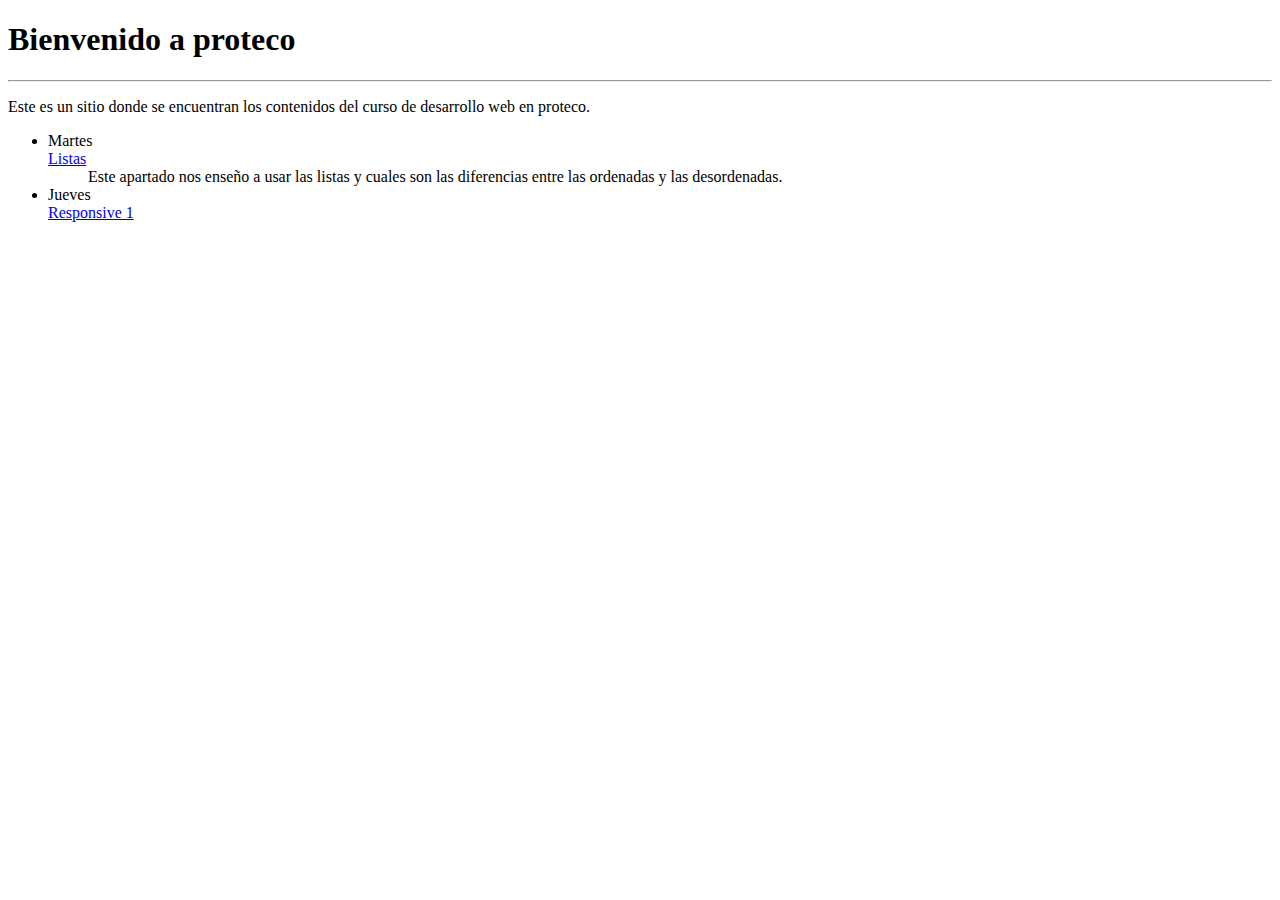
<file: index.html>
<!DOCTYPE html>
<html lang="en">
<head>
    <meta charset="UTF-8">
    <meta http-equiv="X-UA-Compatible" content="IE=edge">
    <meta name="viewport" content="width=device-width, initial-scale=1.0">
    <title>PROTECO</title>
</head>
<body>
    <header>
        <h1>Bienvenido a proteco</h1>
        <hr>
    </header>
    <main>
        <p>Este es un sitio donde se encuentran los contenidos del curso de desarrollo web en proteco.</p>
        <ul>
            <li>Martes</li>
            <dl>
                <dt><a href="./martes/listas/">Listas</a></dt>
                <dd>Este apartado nos enseño a usar las listas y cuales son las diferencias entre las ordenadas y las desordenadas.</dd>
            </dl>
            <li>Jueves</li>
            <dl>
                <dt><a href="./jueves/responsive">Responsive 1</a></dt>
                <dd></dd>
            </dl>
        </ul>
    </main>
</body>
</html>
</file>
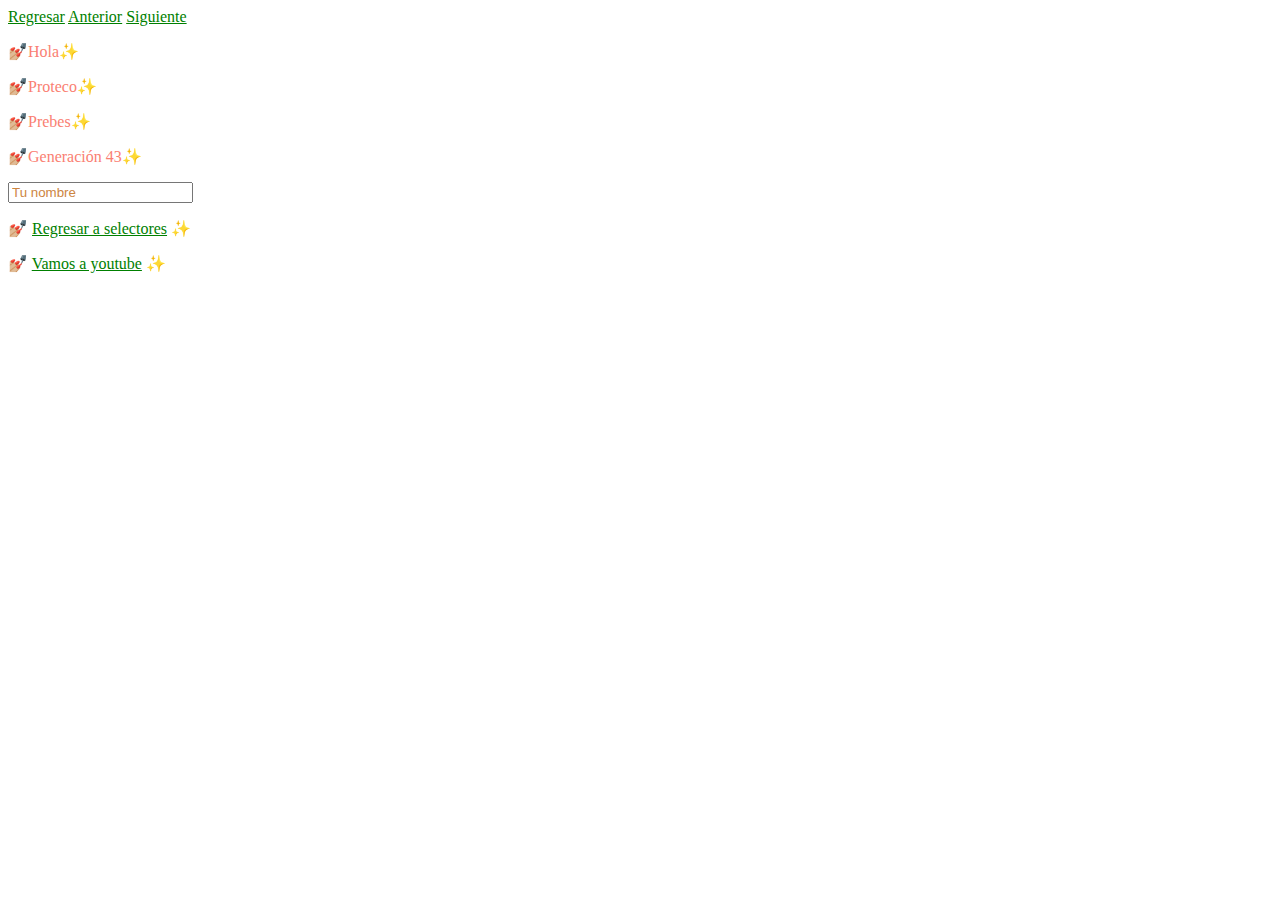
<file: jueves/pseudoclases/index.html>
<!DOCTYPE html>
<html lang="en">
<head>
    <meta charset="UTF-8">
    <meta http-equiv="X-UA-Compatible" content="IE=edge">
    <meta name="viewport" content="width=device-width, initial-scale=1.0">
    <link rel="stylesheet" href="./index.css">
    <title>PROTECO | Pseudoelementos</title>
</head>
<body>
    <header>
        <a href="../../">Regresar</a>
        <a href="../pseudoclases/">Anterior</a>
        <a href="../../">Siguiente</a>
    </header>
    <main>
        <p>Hola</p>
        <div>
            <p>Proteco</p>
            <p>Prebes</p> <!-- Segundo párrafo dentro de div-->
            <p>Generación 43</p>
        </div>
        <input type="text" placeholder="Tu nombre">
        <div class="enlaces">
            <p>
                <a href="../selectores/selectores_av1.html">Regresar a selectores</a>
            </p>
            <p>
                <a href="https://www.youtube.com/">Vamos a youtube</a>
            </p>
            
        </div>
    </main>
</body>
</html>
</file>
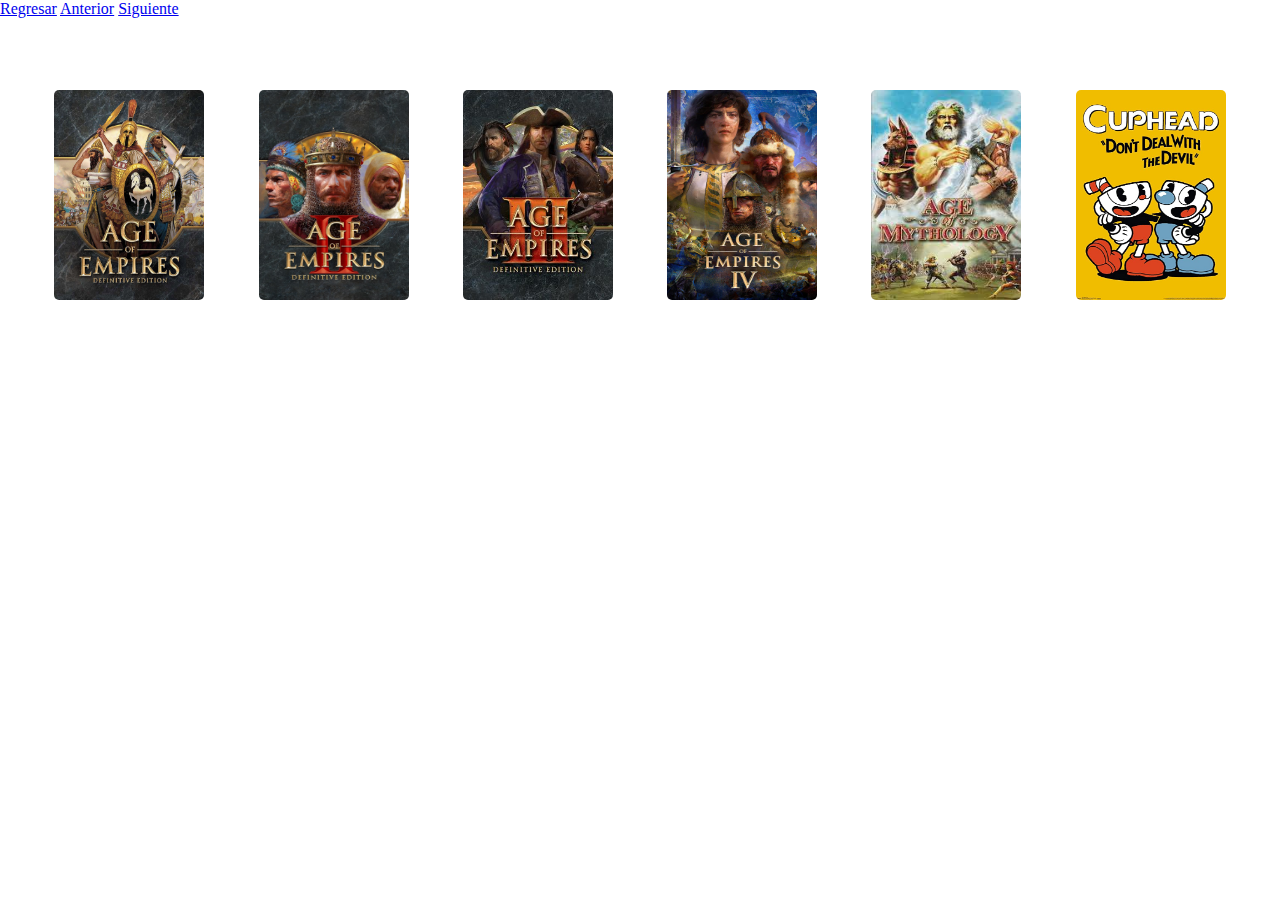
<file: jueves/responsive/index.html>
<!DOCTYPE html>
<html lang="en">
<head>
    <meta charset="UTF-8">
    <meta http-equiv="X-UA-Compatible" content="IE=edge">
    <meta name="viewport" content="width=device-width, initial-scale=1.0">
    <link rel="stylesheet" href="./styles.css">
    <title>PROTECO | Responsive</title>
</head>
<body>
    <header>
        <a href="../../">Regresar</a>
        <a href="../../miercoles">Anterior</a>
        <a href="../sections/">Siguiente</a>
    </header>
    <main>
        <div class="image_container">
            <img src="./assets/landing1.jpg" alt="Age of Empires I">
            <img src="./assets/landing2.jpg" alt="Age of Empires II">
            <img src="./assets/landing3.jpg" alt="Age of Empires III">
            <img src="./assets/landing4.webp" alt="Age of Empires IV">
            <img src="./assets/landing5.jpg" alt="Age of Mitology">
            <img src="./assets/landing6.jpg" alt="Cuphead">
        </div>
    </main>
</body>
</html>
</file>
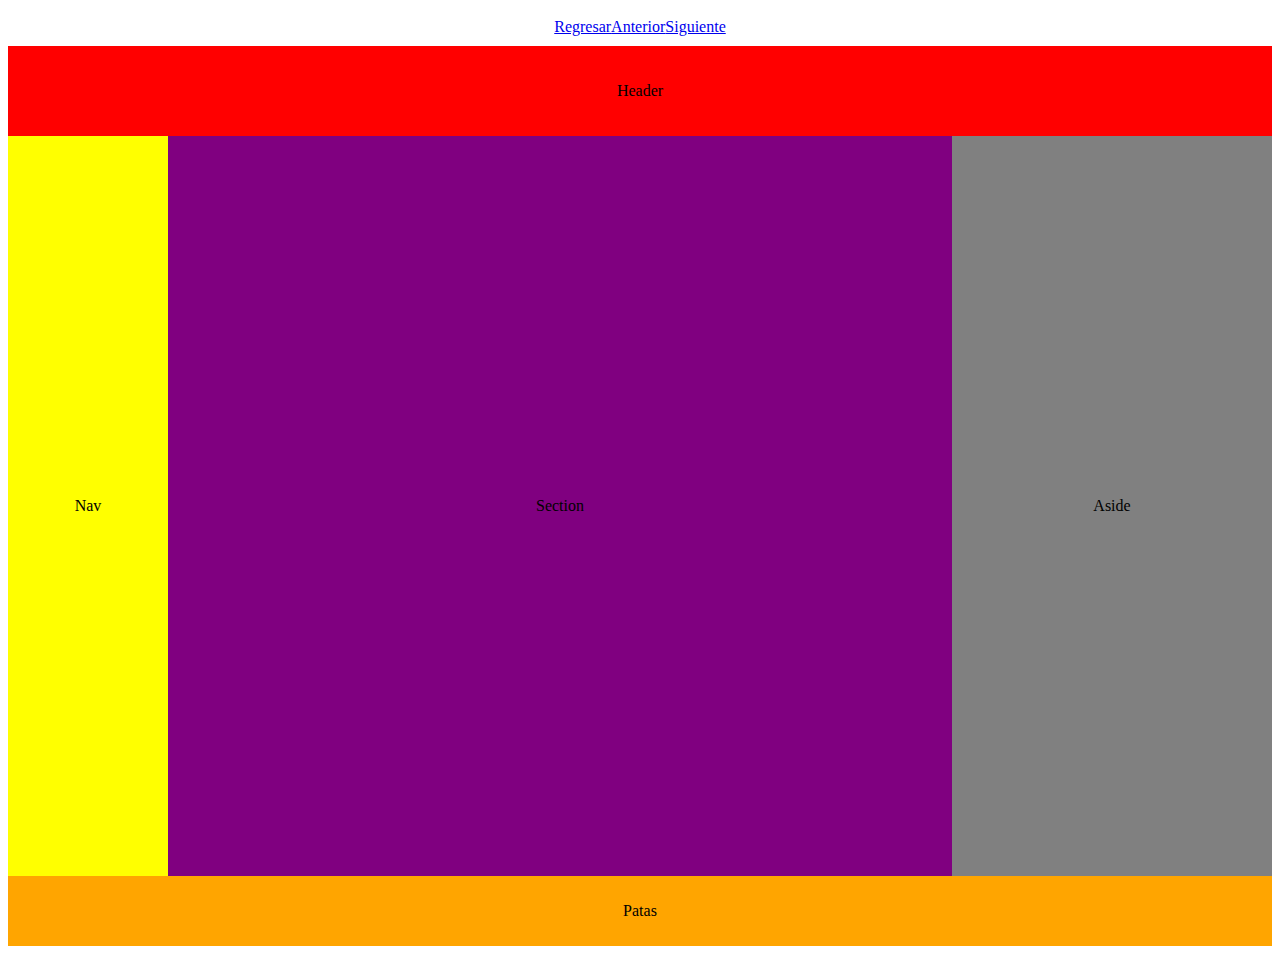
<file: jueves/sections/index.html>
<!DOCTYPE html>
<html lang="en">
<head>
    <meta charset="UTF-8">
    <meta http-equiv="X-UA-Compatible" content="IE=edge">
    <meta name="viewport" content="width=device-width, initial-scale=1.0">
    <link rel="stylesheet" href="./styles.css">
    <title>PROTECO | Sections</title>
</head>
<body>
    <header>
        <a href="../../">Regresar</a>
        <a href="../responsive/">Anterior</a>
        <a href="../pseudoclases/">Siguiente</a>
    </header>
    <main>
        <header>Header</header>
        <nav>Nav</nav>
        <section>Section</section>
        <aside>Aside</aside>
        <footer>Patas</footer>
    </main>
</body>
</html>
</file>
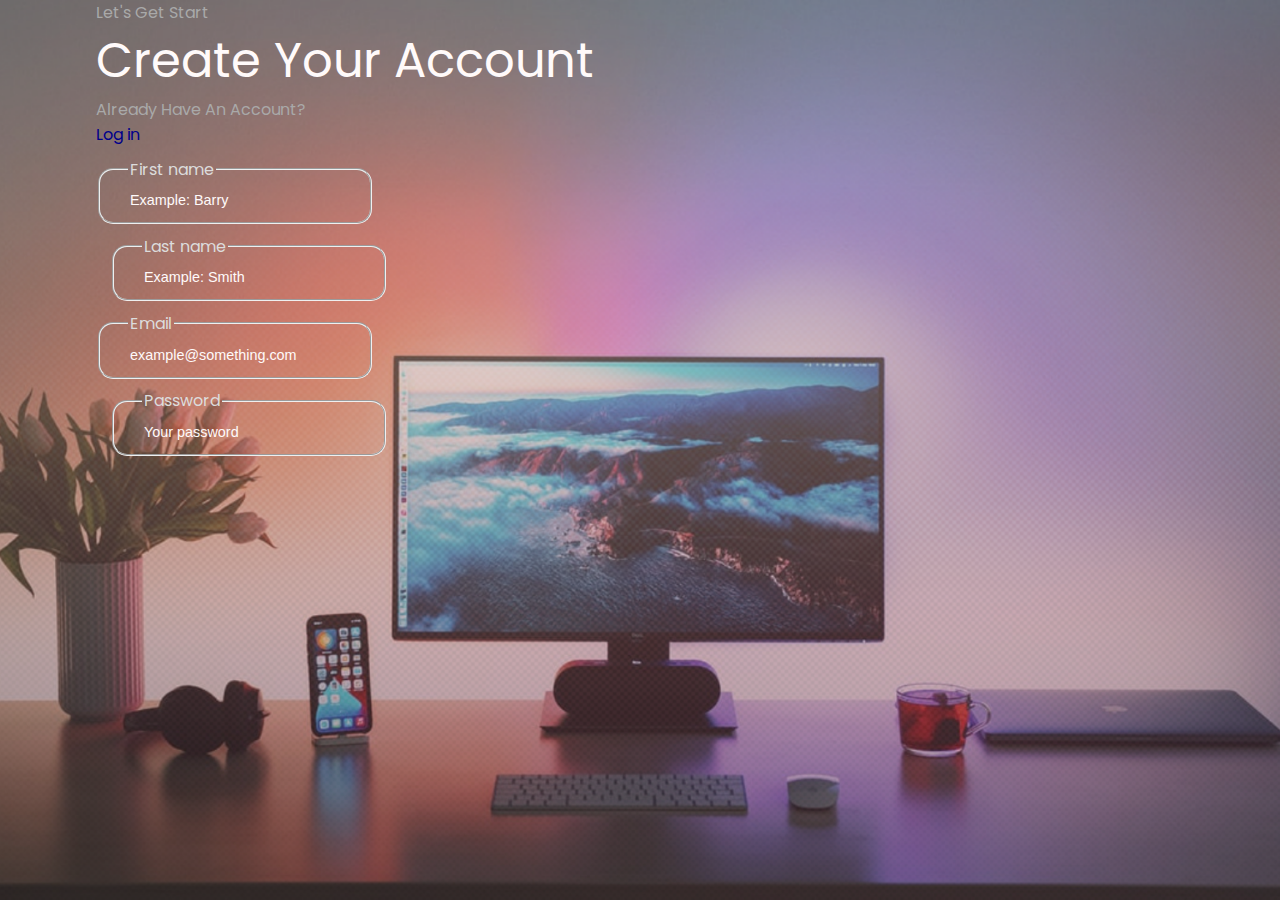
<file: martes/form/index.html>
<!DOCTYPE html>
<html lang="en">
<head>
    <meta charset="UTF-8">
    <meta http-equiv="X-UA-Compatible" content="IE=edge">
    <meta name="viewport" content="width=device-width, initial-scale=1.0">
    <title>PROTECO | Formularios</title>
    <link rel="stylesheet" href="./styles.css">
</head>
<body>
    <main>
        <section class="">
            <div class="login_messages" >
                <p>Let's Get Start</p>
                <p>Create Your Account</p>
                <p>Already Have An Account? <a href="#">Log in</a></p>
            </div>
        </section>
        <section>
            <div>
                <form class="primary_data" action="">
                    <div class="div_full_name" >
                        <fieldset>
                            <legend>First name</legend>
                            <input name="name" type="text" placeholder="Example: Barry" >
                        </fieldset>
                        <fieldset>
                            <legend>Last name</legend>
                            <input name="last" type="text" placeholder="Example: Smith">
                        </fieldset>
                        <fieldset>
                            <legend>Email</legend>
                            <input name="email" type="email" placeholder="example@something.com">
                        </fieldset>
                        <fieldset>
                            <legend>Password</legend>
                            <input name="password" type="password" placeholder="Your password">
                        </fieldset>
                    </div>
                </form>
            </div>
        </section>
    </main>
</body>
</html>
</file>
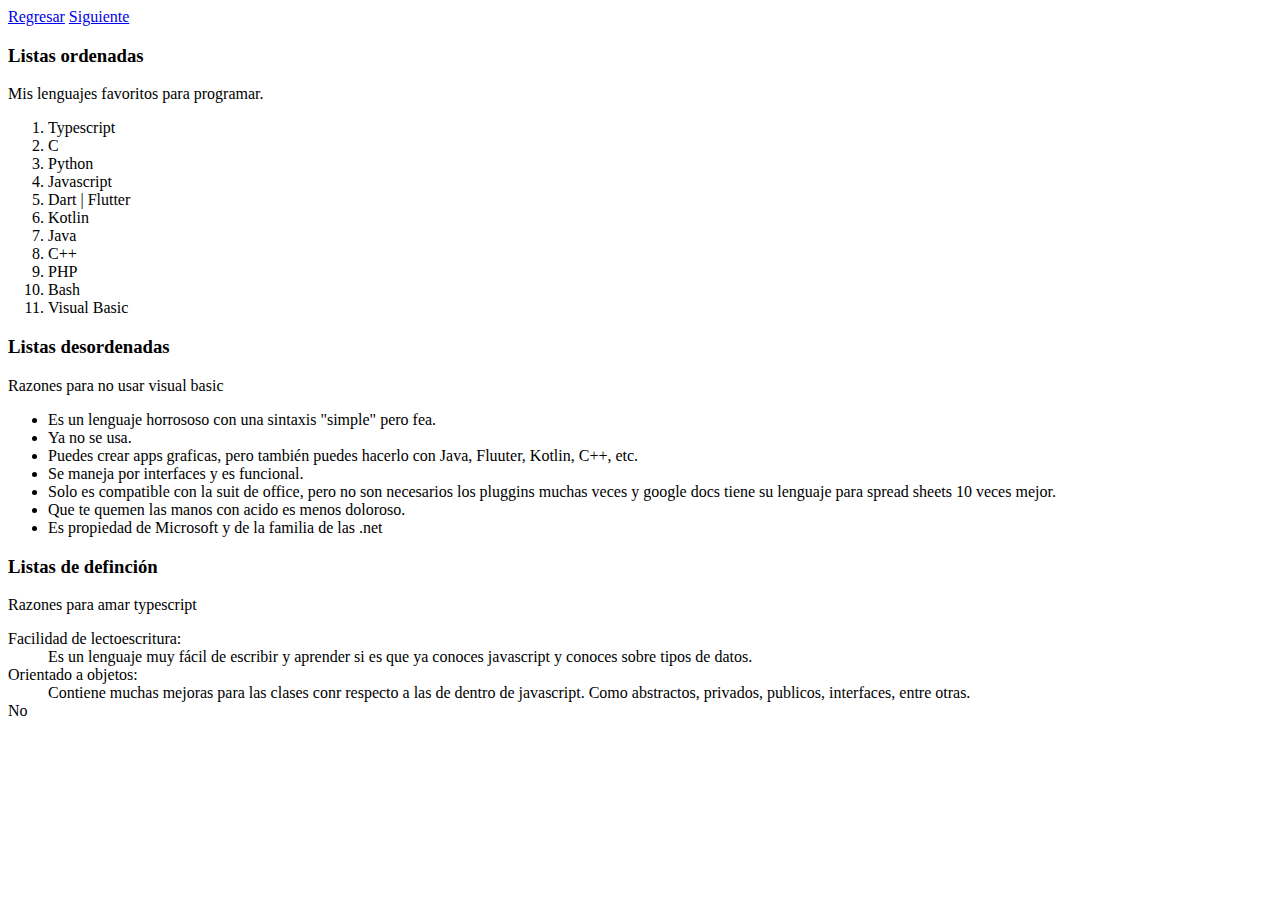
<file: martes/listas/index.html>
<!DOCTYPE html>
<html lang="en">
<head>
    <meta charset="UTF-8">
    <meta http-equiv="X-UA-Compatible" content="IE=edge">
    <meta name="viewport" content="width=device-width, initial-scale=1.0">
    <title>PROTECO | Listas</title>
</head>
<body>
    <header>
        <a href="../../">Regresar</a>
        <a href="../tablas/">Siguiente</a>
    </header>
    <section>
        <h3>Listas ordenadas</h3>
        <p>Mis lenguajes favoritos para programar.</p>
        <ol type="1">
            <li>Typescript</li>
            <li>C</li>
            <li>Python</li>
            <li>Javascript</li>
            <li>Dart | Flutter</li>
            <li>Kotlin</li>
            <li>Java</li>
            <li>C++</li>
            <li>PHP</li>
            <li>Bash</li>
            <li>Visual Basic</li>
        </ol>
        <h3>Listas desordenadas</h3>
        <p>Razones para no usar visual basic</p>
        <ul>
            <li>Es un lenguaje horrososo con una sintaxis "simple" pero fea.</li>
            <li>Ya no se usa.</li>
            <li>Puedes crear apps graficas, pero también puedes hacerlo con Java, Fluuter, Kotlin, C++, etc.</li>
            <li>Se maneja por interfaces y es funcional.</li>
            <li>Solo es compatible con la suit de office, pero no son necesarios los pluggins muchas veces y google docs tiene su lenguaje para spread sheets 10 veces mejor.</li>
            <li>Que te quemen las manos con acido es menos doloroso.</li>
            <li>Es propiedad de Microsoft y de la familia de las .net</li>
        </ul>
        <h3>Listas de definción</h3>
        <p>Razones para amar typescript</p>
        <dl>
            <dt>Facilidad de lectoescritura:</dt>
            <dd>Es un lenguaje muy fácil de escribir y aprender si es que ya conoces javascript y conoces sobre tipos de datos.</dd>
            <dt>Orientado a objetos:</dt>
            <dd>Contiene muchas mejoras para las clases conr respecto a las de dentro de javascript. Como abstractos, privados, publicos, interfaces, entre otras.</dd>
            <dt>No</dt>
            <dd></dd>
            <dt></dt>
            <dd></dd>
            <dt></dt>
            <dd></dd>
        </dl>
    </section>
</body>
</html>
</file>
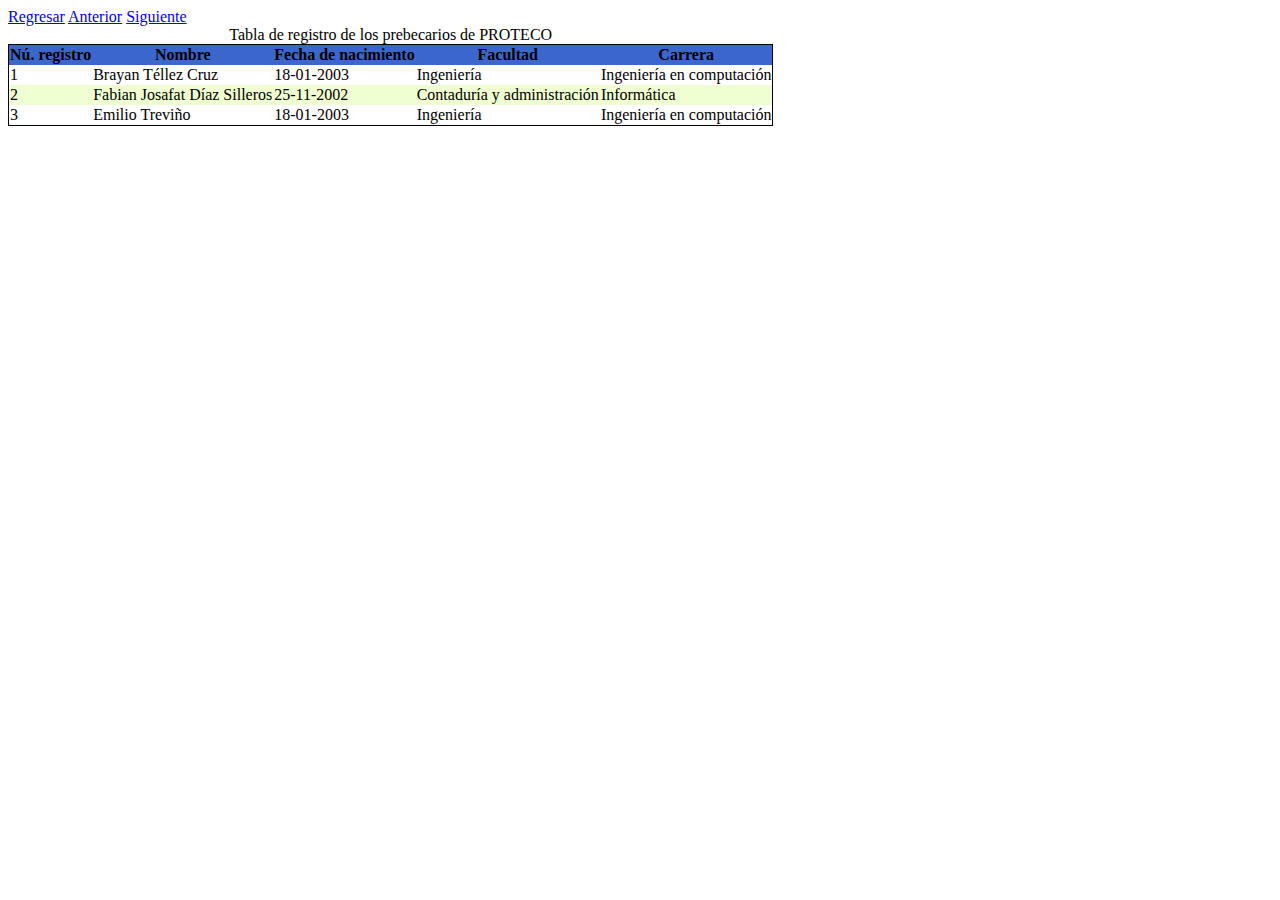
<file: martes/tablas/index.html>
<!DOCTYPE html>
<html lang="en">
<head>
    <meta charset="UTF-8">
    <meta http-equiv="X-UA-Compatible" content="IE=edge">
    <meta name="viewport" content="width=device-width, initial-scale=1.0">
    <title>PROTECO | Tablas</title>
    <style>
        table {
            border: 1px solid black;
            border-collapse: collapse;
        }
        thead {
            background-color: rgb(59, 102, 204);
        }
        table tr:nth-child(2n){
            background-color: rgb(240, 255, 209);
        }
    </style>
</head>
<body>
    <header>
        <a href="../../">Regresar</a>
        <a href="../listas/">Anterior</a>
        <a href="../multimedia/">Siguiente</a>
    </header>
    <main>
        <table>
            <caption>Tabla de registro de los prebecarios de PROTECO</caption>
            <thead>
                <tr>
                    <th>Nú. registro</th>
                    <th>Nombre</th>
                    <th>Fecha de nacimiento</th>
                    <th>Facultad</th>
                    <th>Carrera</th>
                </tr>
            </thead>
            <tbody>
                <tr>
                    <td>1</td>
                    <td>Brayan Téllez Cruz</td>
                    <td>18-01-2003</td>
                    <td>Ingeniería</td>
                    <td>Ingeniería en computación</td>
                </tr>
                <tr>
                    <td>2</td>
                    <td>Fabian Josafat Díaz Silleros</td>
                    <td>25-11-2002</td>
                    <td>Contaduría y administración</td>
                    <td>Informática</td>
                </tr>
                <tr>
                    <td>3</td>
                    <td>Emilio Treviño</td>
                    <td>18-01-2003</td>
                    <td>Ingeniería</td>
                    <td>Ingeniería en computación</td>
                </tr>
            </tbody>
        </table>
    </main>
</body>
</html>
</file>
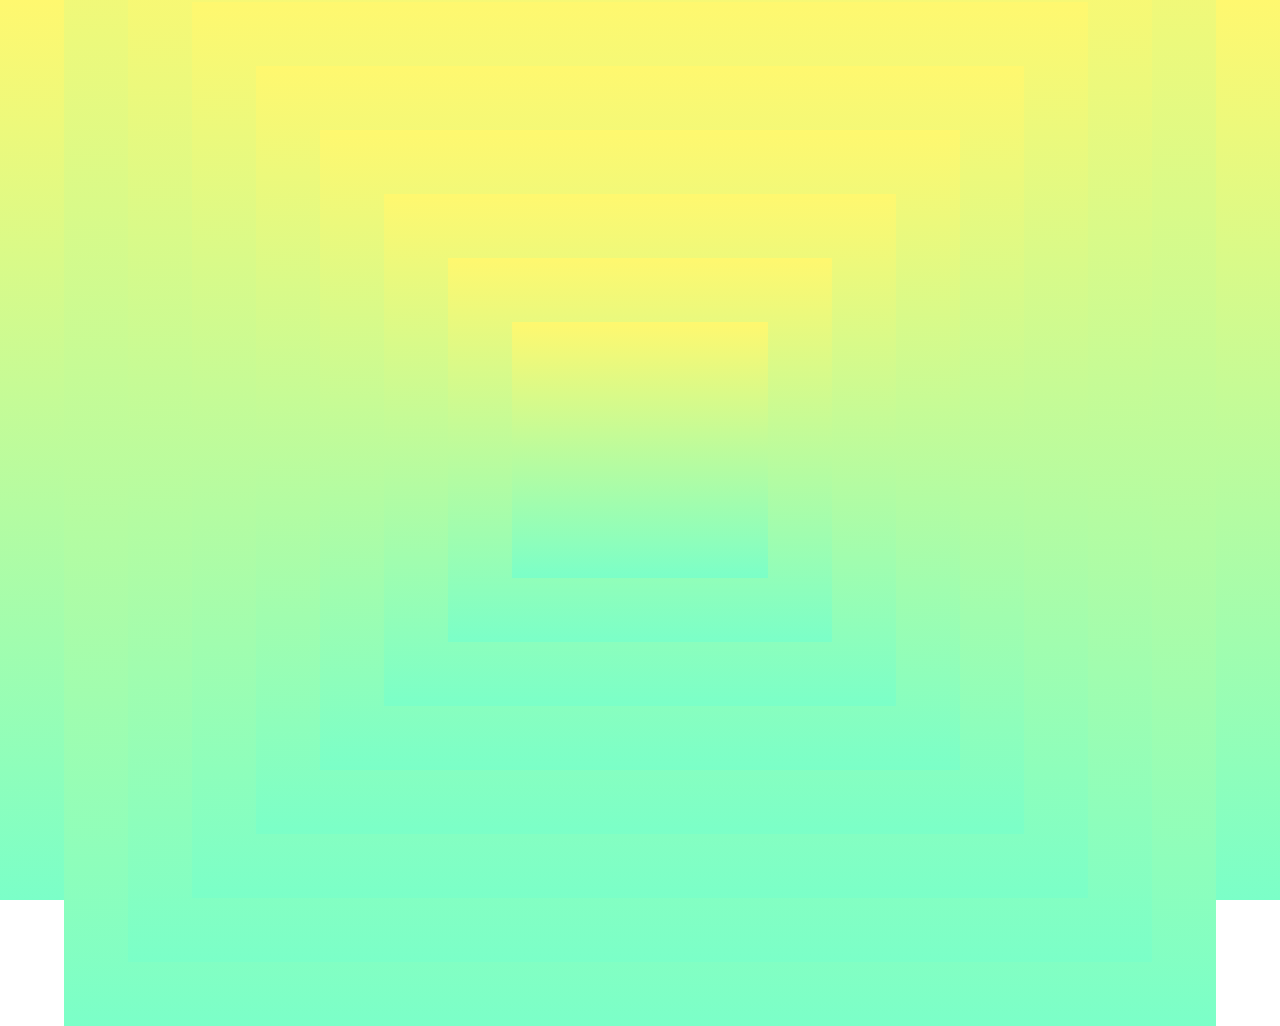
<file: viernes/animaciones/index.html>
<!DOCTYPE html>
<html lang="en">
<head>
    <meta charset="UTF-8">
    <meta http-equiv="X-UA-Compatible" content="IE=edge">
    <meta name="viewport" content="width=device-width, initial-scale=1.0">
    <link rel="stylesheet" href="./styles.css">
    <title>PROTECO | Animaciones</title>
</head>
<body>
    <div id="cale">
        <div></div>
        <div></div>
        <div></div>
        <div></div>
        <div></div>
        <div></div>
        <div></div>
        <div></div>
        <div></div>
        <div></div>
    </div>
</body>
</html>
</file>
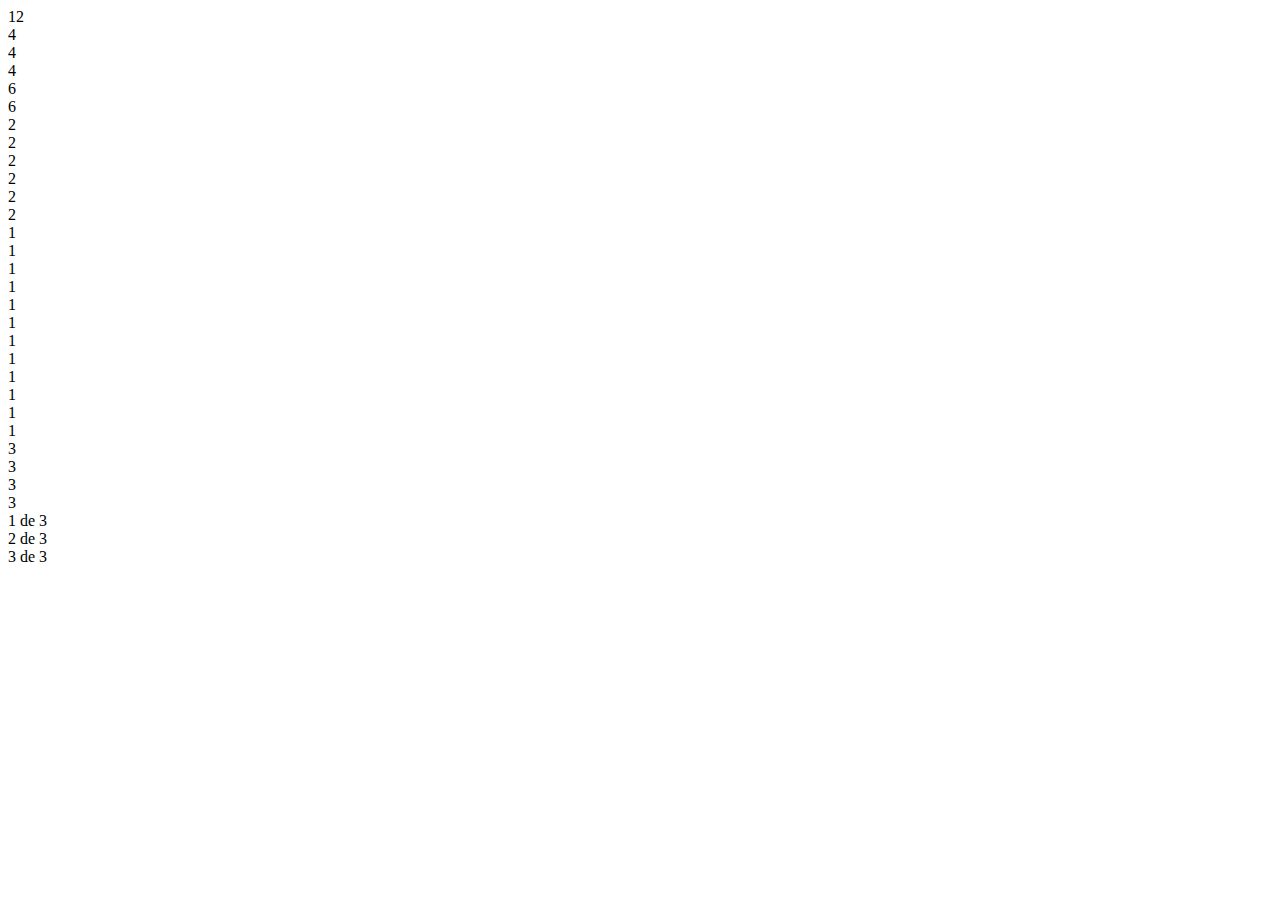
<file: viernes/boostrap/index.html>
<!DOCTYPE html>
<html lang="en">
<head>
    <meta charset="UTF-8">
    <meta http-equiv="X-UA-Compatible" content="IE=edge">
    <meta name="viewport" content="width=device-width, initial-scale=1.0">
    <link href="https://cdn.jsdelivr.net/npm/bootstrap@5.0.2/dist/css/bootstrap.min.css" rel="stylesheet" integrity="sha384-EVSTQN3/azprG1Anm3QDgpJLIm9Nao0Yz1ztcQTwFspd3yD65VohhpuuCOmLASjC" crossorigin="anonymous">
    <script src="https://cdn.jsdelivr.net/npm/bootstrap@5.0.2/dist/js/bootstrap.bundle.min.js" integrity="sha384-MrcW6ZMFYlzcLA8Nl+NtUVF0sA7MsXsP1UyJoMp4YLEuNSfAP+JcXn/tWtIaxVXM" crossorigin="anonymous"></script><script src="https://cdn.jsdelivr.net/npm/@popperjs/core@2.9.2/dist/umd/popper.min.js" integrity="sha384-IQsoLXl5PILFhosVNubq5LC7Qb9DXgDA9i+tQ8Zj3iwWAwPtgFTxbJ8NT4GN1R8p" crossorigin="anonymous"></script>
    <script src="https://cdn.jsdelivr.net/npm/bootstrap@5.0.2/dist/js/bootstrap.min.js" integrity="sha384-cVKIPhGWiC2Al4u+LWgxfKTRIcfu0JTxR+EQDz/bgldoEyl4H0zUF0QKbrJ0EcQF" crossorigin="anonymous"></script>
    
    <title>PROTECO | Boostrap</title>
</head>
<body>
    <div class="container-sm text-center">
        <div class="row">
            <div class="col-12 primary">12</div>
        </div>

        <div class="row">
            <div class="col text-center">
                4
            </div>
            <div class="col text-center">
                4
            </div>
            <div class="col text-center">
                4
            </div>
        </div>

        <div class="row">
            <div class="col text-center">6</div>
            <div class="col text-center">6</div>
        </div>

        <div class="row">
            <div class="col text-center">2</div>
            <div class="col text-center">2</div>
            <div class="col text-center">2</div>
            <div class="col text-center">2</div>
            <div class="col text-center">2</div>
            <div class="col text-center">2</div>
        </div>

        <div class="row">
            <div class="col text-center">1</div>
            <div class="col text-center">1</div>
            <div class="col text-center">1</div>
            <div class="col text-center">1</div>
            <div class="col text-center">1</div>
            <div class="col text-center">1</div>
            <div class="col text-center">1</div>
            <div class="col text-center">1</div>
            <div class="col text-center">1</div>
            <div class="col text-center">1</div>
            <div class="col text-center">1</div>
            <div class="col text-center">1</div>
        </div>
        <div class="row">
            <div class="col text-center">3</div>
            <div class="col text-center">3</div>
            <div class="col text-center">3</div>
            <div class="col text-center">3</div>
        </div>
    </div>

    <div class="row">
        <div class="col text-center">1 de 3</div>
        <div class="col-6 text-center">2 de 3</div>
        <div class="col text-center">3 de 3</div>
    </div>
</body>
</html>
</file>
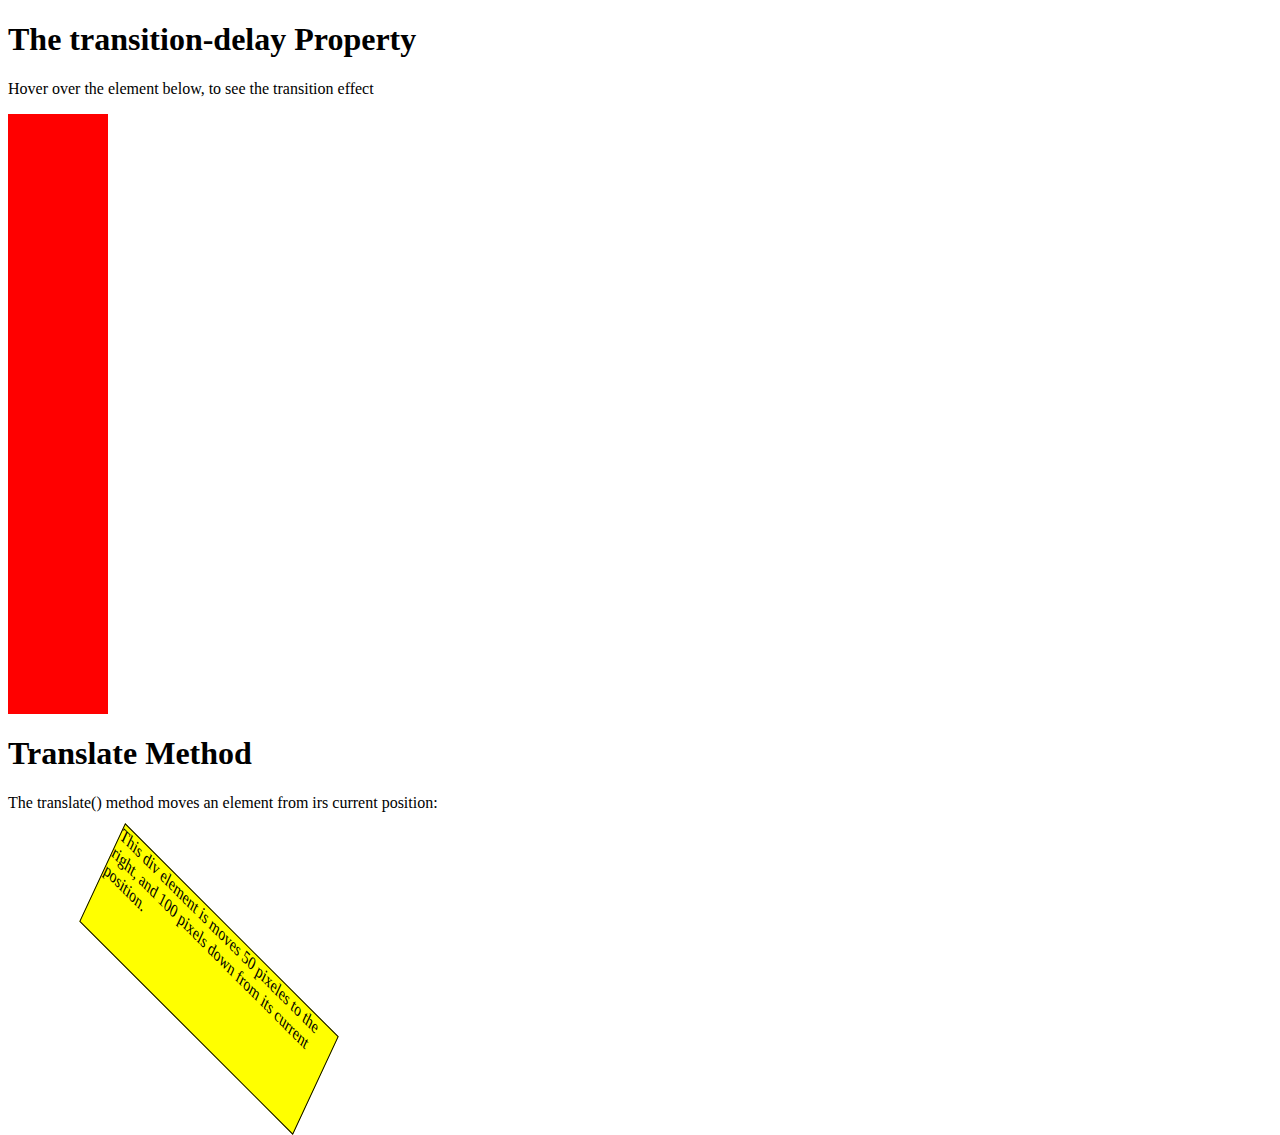
<file: viernes/transition/index.html>
<!DOCTYPE html>
<html lang="en">
<head>
    <meta charset="UTF-8">
    <meta http-equiv="X-UA-Compatible" content="IE=edge">
    <meta name="viewport" content="width=device-width, initial-scale=1.0">
    <link rel="stylesheet" href="./styles.css">
    <title>PROTECO | Transitions</title>
</head>
<body>
    <h1>The transition-delay Property</h1>
    <p>Hover over the element below, to see the transition effect</p>
    <div></div>
    <div id="div1"></div>
    <div id="div2"></div>
    <div id="div3"></div>
    <div id="div4"></div>
    <div id="div5"></div>
    <h1>Translate Method</h1>
    <p>The translate() method moves an element from irs current position:</p>
    <div class="movido">
        This div element is moves 50 pixeles to the right, and 100 pixels 
        down from its current position.
    </div>
</body>
</html>
</file>
<file: jueves/pseudoclases/index.css>
p {
    color: salmon;
}

a:link {
    color: green;
}
a:visited { 
    color: orange;
}

a:hover {
    cursor: help;
    background-color: aquamarine;
}

p:hover {
    background-color: aliceblue;
    border: 1px solid black;
}

p::after{
    content: "✨";
}
p::before{
    content: "💅🏼";
}

::placeholder {
    color: peru;
}

input[type="text"]:focus {
    background-color: black;
}
</file>
<file: jueves/responsive/styles.css>
* {
    --main-color: rgb(0, 0, 0);
    --border-rounded: 5px;
    --width: 250px;
    --height: calc(var(--width) * 1.4);
    --hover-width: calc(var(--width) * 1.1);
    --hover-height: calc(var(--hover-width) * 1.4);
    --header_height: 70px;
}

body {
    margin: 0;
    display: grid;
    grid-template-columns: 100%;
    grid-template-rows: var(--header_height) calc(100vh - var(--header_height));
    grid-template-areas: "header" "main";
}

main {
    overflow: auto;
}

.image_container {
    position: relative;
    display: flex;
    flex-flow: row;
    flex-wrap: wrap;
    justify-content: space-evenly;
    gap: 20px;
    padding: 20px;
}

.image_container img {
    border-radius: var(--border-rounded);
    width: var(--width);
    height: var(--height);
    transition: width 0.3s, height 0.3s, top 0.3s, left 0.3s;
}

.image_container img:hover {
    width: var(--hover-width);
    height: var(--hover-height);
}

@media screen and (max-width: 576px){
    * {
        --width: 200px;
    }
}

@media screen and (max-width: 480px), screen and (orientation: landscape){
    * {
        --width: 150px;
    }
}


@media screen and (max-width: 700px){
}
</file>
<file: jueves/sections/styles.css>
main {
    margin: 0;
    display: grid;
    grid-template-columns: 100%;
    grid-template-rows: 10rem 5rem 1rem 10rem 20rem;
    grid-template-areas: 
        "header" 
        "nav"
        "section" 
        "aside" 
        "footer";
}

header, nav, section, aside, footer{
    display: flex;
    align-items: center;
    justify-content: center;
}

body > header{
    padding: 10px;
}

main header {
    background-color: red;
    grid-area: header;
}

nav {
    background-color: yellow;
    grid-area: nav;
}

section {
    background-color: purple;
    grid-area: section;
}

aside {
    background-color: gray;
    grid-area: aside;
}

footer {
    background-color: orange;
    grid-area: footer;
}

@media (min-width: 700px) {
    main {
        grid-template-columns: 10rem 1fr 20rem;
        grid-template-rows: 10vh calc(90vh - 70px) 70px;
        grid-template-areas: 
            "header header header"
            "nav section aside"
            "footer footer footer";
    }
}
</file>
<file: martes/form/styles.css>
@import url('https://fonts.googleapis.com/css2?family=Poppins:wght@500&display=swap');

body{
    margin: 0;
    padding: 0;
    background-image: url("./assets/setup.png");
    background-attachment: fixed;
    background-position: center;
    background-size: cover;    
    font-family: 'Poppins', sans-serif;
}

header {
    display: flex;
    justify-content: end;
    padding-top: 3rem;
    width: 100%;
    background: none;
}

section {
    padding-left: 6rem;
}

footer {
    width: 100%;
    display: flex;
    justify-content: center;
    margin-top: 3.5rem;
}

nav > strong {
    margin-right: 5rem;
    color: snow;
}

a {
    color: darkblue;
    text-decoration: none;
}

a:active{
    color: dodgerblue;
}

.login_messages p{
    width: 50%;
    margin: 0;
    display: flex;
    flex-direction: column;
    color: darkgray;
}

.login_messages p:nth-child(2) {
    margin: 0;
    color: snow;
    font-size: 3rem;
}

.login_messages div  {
    font-size: 1.1rem;
}

.login_messages div p {
    flex-direction: row;
}

.login_messages div a {
    padding-left: 6px;
}

.primary_data{
    width: 45%;
}

.div_full_name{
    display: flex;
    justify-content: flex-start;
    flex-wrap: wrap;
}

.div_full_name fieldset:nth-child(2n){
    margin-left: 1rem;
}

fieldset {
    margin-top: 0.6rem;
    color: Gainsboro;
    border-radius: 15px;
}
fieldset:hover{
    border-color: dodgerblue;
}

fieldset legend{
    margin-left: 16px;
}

.primary_data input{
    margin-left: 16px;
    color: snow;
    outline: none;
    border: 0;
    background: none;
    font-size: 1.1rem;
}

input:focus{
    border: 0;    
}

#input_password{
    width: 90%;
}

::placeholder{
    font-size: 0.9rem;
    color: snow;
}

#profile_photo{
    margin-right: 5rem;
}

.form2{
    display: flex;
    justify-content: flex-start;
    flex-wrap: wrap;
    margin-left: 0;
}

#fs_address > textarea{
    color: snow;
    outline: none;
    font-size: 1.1rem;
    background: none;
    border-radius: 15px;
    resize: none;
}

#address2{
    width:78%;
}

#input_city, #input_country{
    width: 10rem;
}

#input_postalcode{
    width: 20%;
}

.therms_and_privacy{
    margin-top: 10px;
    margin-left: 6px;
    font-size: 0.8rem;
}

.therms_and_privacy > span{
    margin-left: 6px;
    margin-right: 6px;
    color: darkgray;
}

.button > button{
    position: absolute;
    margin-top: 10px;
    width: 35%;
    height: 35px;
    background-color: dodgerblue;
    color: snow;
    font-family: 'Poppins', sans-serif;
    font-size: 1.1rem;
    border-radius: 8px;
    cursor       : pointer;
}

button:hover {
  outline   : none;
  background: darkblue;
}
</file>
<file: viernes/animaciones/styles.css>
div#rot {
    margin: 200px;
    display: flex;
    justify-content: center;
    align-items: center;
    width: 500px;
    height: 500px;
    border-radius: 50%;
    border: 1px solid gray;
    background: linear-gradient(rgb(214, 214, 255), rgb(89, 191, 255));
    animation: Rotacional 4s ease 1s infinite;
}

@keyframes Rotacional {
    0% {
        transform: rotate(0deg);
    }
    20% {
        transform: rotate(45deg);
    }
    40% {
        transform: rotate(-45deg);
    }
    60% {
        transform: rotate(270deg);
    }   
}

div#example { 
    width: 100px;
    height: 100px;
    position: relative;
    animation-name: example;
    animation-duration: 4s;
    animation-iteration-count: infinite;
    animation-direction: alternate-reverse;
}

@keyframes example {
    0% { background-color: red; left:0px; top: 0px; }
    25% { background-color: yellow; left:200px; top: 0px; }
    50% { background-color: bl; left:200px; top: 200px; }
    75% { background-color: green; left:0px; top: 200px; }
    100% { background-color: red; left:0px; top: 0px; }
}


body{
    margin: 0;
    overflow: hidden;
    width: 100vw;
    height: 100vh;
}

#cale{
    position: relative;
    display: flex;
    justify-content: center;
    align-items: center;
    width: 100%;
    height: 100%;
    background: linear-gradient(rgb(255, 248, 111),rgb(123, 255, 200));
}
#cale div{
    animation: caleidoscopio 10s infinite alternate-reverse;
    background: linear-gradient(rgb(255, 248, 111),rgb(123, 255, 200));
    position: absolute;
}

#cale div:nth-child(1) {
    width: 90vw;
    height: 90vw;
    animation-duration: 6s;
}
#cale div:nth-child(2) {
    width: 80vw;
    height: 80vw;
    z-index: 3;
    animation-duration: 11s;
}
#cale div:nth-child(3) {
    width: 70vw;
    height: 70vw;
    z-index: 4;
    animation-duration: 5s;
}
#cale div:nth-child(4) {
    width: 60vw;
    height: 60vw;
    z-index: 5;
    animation-duration: 8s;
}
#cale div:nth-child(5) {
    width: 50vw;
    height: 50vw;
    z-index: 6;
    animation-duration: 7s;
}
#cale div:nth-child(6) {
    width: 40vw;
    height: 40vw;
    z-index: 6;
    animation-duration: 6s;
}

#cale div:nth-child(7) {
    width: 30vw;
    height: 30vw;
    z-index: 6;
    animation-duration: 9s;
}

#cale div:nth-child(8) {
    width: 20vw;
    height: 20vw;
    z-index: 6;
    animation-duration: 10s;
}

@keyframes caleidoscopio {
    0% {
        transform: rotate(0deg);
    }
    20% {
        transform: rotate(45deg);
    }
    40% {
        transform: rotate(-45deg);
    }
    60% {
        transform: rotate(270deg);
    }  
}
</file>
<file: viernes/transition/styles.css>
div {
    width: 100px;
    height: 100px;
    background-color: red;
    transition: width 3s;
    transition-delay: 1s;
}

div:hover{
    width: 300px;
}

#div1 { transition-timing-function: linear; }
#div2 { transition-timing-function: ease; }
#div3 { transition-timing-function: ease-in; }
#div4 { transition-timing-function: ease-out; }
#div5 { transition-timing-function: ease-in-out; }

.movido {
    width: 300px;
    height: 100px;
    background-color: yellow;
    border: 1px solid black;
    transform: translate(50px, 100px) rotate(45deg) skew(20deg);
}
</file>
